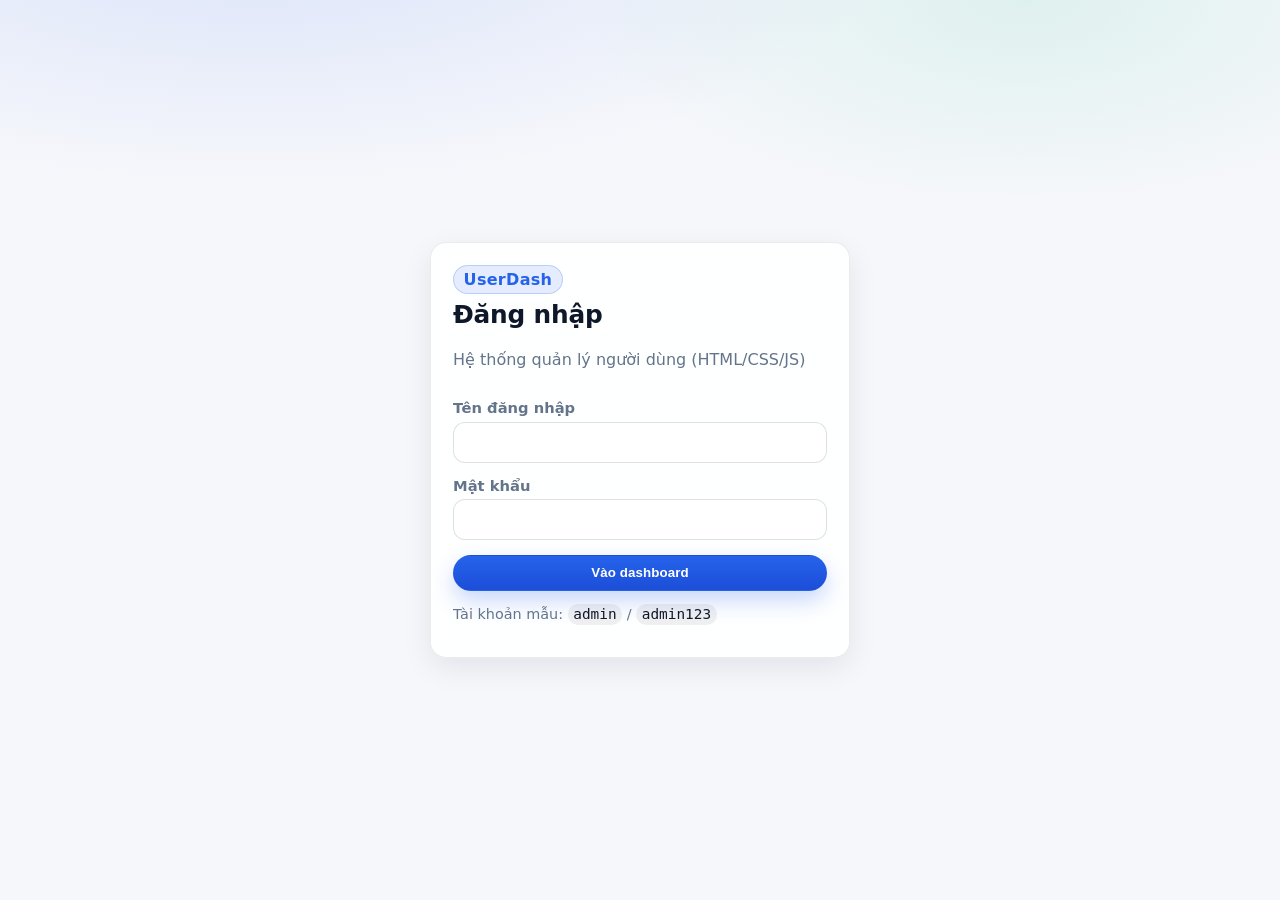
<file: index.html>
<!doctype html>
<html lang="vi">
  <head>
    <meta charset="UTF-8" />
    <meta name="viewport" content="width=device-width, initial-scale=1.0" />
    <meta name="color-scheme" content="light" />
    <title>Đăng nhập • User Dashboard</title>
    <link rel="stylesheet" href="styles.css" />
    <script defer src="app.js"></script>
  </head>
  <body class="page-login">
    <main class="auth">
      <section class="auth__card" aria-label="Đăng nhập hệ thống">
        <div class="auth__header">
          <div class="auth__badge">UserDash</div>
          <h1 class="auth__title">Đăng nhập</h1>
          <p class="muted">Hệ thống quản lý người dùng (HTML/CSS/JS)</p>
        </div>

        <form id="loginForm" class="form">
          <label class="field">
            <span class="field__label">Tên đăng nhập</span>
            <input id="loginUsername" name="username" type="text" autocomplete="username" required />
          </label>

          <label class="field">
            <span class="field__label">Mật khẩu</span>
            <input
              id="loginPassword"
              name="password"
              type="password"
              autocomplete="current-password"
              required
            />
          </label>

          <button class="btn btn--primary w-100" type="submit">Vào dashboard</button>
        </form>

        <p class="muted small">
          Tài khoản mẫu: <code>admin</code> / <code>admin123</code>
        </p>
      </section>
    </main>

    <div id="toast" class="toast" role="status" aria-live="polite" hidden></div>
  </body>
</html>
</file>
<file: styles.css>
:root {
  --bg: #f6f7fb;
  --surface: #ffffff;
  --surface-2: #fbfcff;
  --text: #0f172a;
  --muted: #64748b;
  --primary: #2563eb;
  --primary-2: #1d4ed8;
  --danger: #dc2626;
  --success: #16a34a;
  --warning: #d97706;
  --border: #e2e8f0;
  --shadow: 0 10px 30px rgba(2, 6, 23, 0.08);
  --shadow-sm: 0 6px 16px rgba(2, 6, 23, 0.08);
  --radius: 16px;
  --radius-sm: 12px;
  --font: system-ui, -apple-system, "Segoe UI", Roboto, Helvetica, Arial, "Apple Color Emoji",
    "Segoe UI Emoji";
}

*,
*::before,
*::after {
  box-sizing: border-box;
}

html,
body {
  height: 100%;
}

body {
  margin: 0;
  font-family: var(--font);
  color: var(--text);
  background: radial-gradient(1200px 500px at 20% -10%, rgba(37, 99, 235, 0.14), transparent 55%),
    radial-gradient(900px 420px at 80% 0%, rgba(16, 185, 129, 0.1), transparent 50%), var(--bg);
}

body.modal-open {
  overflow: hidden;
}

code {
  padding: 0.15rem 0.35rem;
  border-radius: 10px;
  background: rgba(2, 6, 23, 0.06);
  color: var(--text);
}

.muted {
  color: var(--muted);
}

.small {
  font-size: 0.9rem;
  line-height: 1.35;
}

textarea {
  width: 100%;
  border: 1px solid rgba(2, 6, 23, 0.12);
  border-radius: 12px;
  padding: 0.75rem;
  font-size: 1rem;
  background: var(--surface);
  color: var(--text);
  outline: none;
  resize: vertical;
  transition: border-color 120ms ease, box-shadow 120ms ease;
}

textarea:focus {
  border-color: rgba(37, 99, 235, 0.55);
  box-shadow: 0 0 0 4px rgba(37, 99, 235, 0.14);
}

.sr-only {
  position: absolute !important;
  width: 1px !important;
  height: 1px !important;
  padding: 0 !important;
  margin: -1px !important;
  overflow: hidden !important;
  clip: rect(0, 0, 0, 0) !important;
  border: 0 !important;
}

.w-100 {
  width: 100%;
}

/* Buttons */
.btn {
  appearance: none;
  border: 1px solid transparent;
  background: var(--surface);
  color: var(--text);
  border-radius: 999px;
  padding: 0.6rem 0.95rem;
  font-weight: 650;
  letter-spacing: 0.1px;
  cursor: pointer;
  transition: transform 120ms ease, box-shadow 120ms ease, background 120ms ease, border-color 120ms ease;
  user-select: none;
}

.btn:active {
  transform: translateY(1px);
}

.btn:disabled {
  opacity: 0.6;
  cursor: not-allowed;
}

.btn--primary {
  background: linear-gradient(180deg, var(--primary), var(--primary-2));
  color: #fff;
  box-shadow: 0 10px 22px rgba(37, 99, 235, 0.25);
}

.btn--primary:hover {
  box-shadow: 0 14px 28px rgba(37, 99, 235, 0.33);
}

.btn--ghost {
  background: rgba(2, 6, 23, 0.02);
  border-color: rgba(2, 6, 23, 0.08);
}

.btn--ghost:hover {
  background: rgba(2, 6, 23, 0.04);
  border-color: rgba(2, 6, 23, 0.14);
}

.btn--danger {
  background: rgba(220, 38, 38, 0.08);
  border-color: rgba(220, 38, 38, 0.22);
  color: var(--danger);
}

.btn--danger:hover {
  background: rgba(220, 38, 38, 0.12);
}

.icon-btn {
  width: 40px;
  height: 40px;
  border-radius: 999px;
  border: 1px solid rgba(2, 6, 23, 0.1);
  background: rgba(255, 255, 255, 0.7);
  display: inline-flex;
  align-items: center;
  justify-content: center;
  cursor: pointer;
  transition: background 120ms ease, border-color 120ms ease, transform 120ms ease;
}

.icon-btn:hover {
  background: rgba(255, 255, 255, 0.95);
  border-color: rgba(2, 6, 23, 0.18);
}

.icon-btn:active {
  transform: translateY(1px);
}

.icon-btn svg {
  width: 20px;
  height: 20px;
}

/* Forms */
.form {
  display: grid;
  gap: 0.9rem;
}

.field {
  display: grid;
  gap: 0.35rem;
}

.field__label {
  font-size: 0.92rem;
  color: var(--muted);
  font-weight: 600;
}

input,
select {
  width: 100%;
  border: 1px solid rgba(2, 6, 23, 0.12);
  border-radius: 12px;
  padding: 0.65rem 0.75rem;
  font-size: 1rem;
  background: var(--surface);
  color: var(--text);
  outline: none;
  transition: border-color 120ms ease, box-shadow 120ms ease;
}

input:focus,
select:focus {
  border-color: rgba(37, 99, 235, 0.55);
  box-shadow: 0 0 0 4px rgba(37, 99, 235, 0.14);
}

.form-grid {
  display: grid;
  grid-template-columns: repeat(2, minmax(0, 1fr));
  gap: 0.9rem;
}

@media (max-width: 720px) {
  .form-grid {
    grid-template-columns: 1fr;
  }
}

/* Auth */
.auth {
  min-height: 100vh;
  display: grid;
  place-items: center;
  padding: 24px;
}

.auth__card {
  width: min(420px, 100%);
  padding: 22px 22px 18px;
  border-radius: var(--radius);
  background: rgba(255, 255, 255, 0.9);
  border: 1px solid rgba(2, 6, 23, 0.08);
  box-shadow: var(--shadow);
  backdrop-filter: blur(10px);
}

.auth__header {
  display: grid;
  gap: 0.35rem;
  margin-bottom: 14px;
}

.auth__badge {
  display: inline-flex;
  width: fit-content;
  padding: 0.25rem 0.6rem;
  border-radius: 999px;
  background: rgba(37, 99, 235, 0.12);
  color: var(--primary);
  border: 1px solid rgba(37, 99, 235, 0.22);
  font-weight: 750;
  letter-spacing: 0.3px;
}

.auth__title {
  margin: 0;
  font-size: 1.55rem;
  letter-spacing: -0.2px;
}

/* App shell */
.app-shell {
  display: grid;
  grid-template-columns: 280px 1fr;
  min-height: 100vh;
}

.sidebar {
  position: sticky;
  top: 0;
  height: 100vh;
  padding: 16px;
  border-right: 1px solid rgba(2, 6, 23, 0.08);
  background: rgba(255, 255, 255, 0.82);
  backdrop-filter: blur(12px);
  display: grid;
  grid-template-rows: auto 1fr auto;
  gap: 16px;
}

.sidebar__brand {
  display: flex;
  align-items: center;
  justify-content: space-between;
  gap: 10px;
}

.brand {
  color: var(--text);
  text-decoration: none;
  font-weight: 800;
  letter-spacing: 0.2px;
  font-size: 1.05rem;
}

.sidebar__nav {
  display: grid;
  gap: 8px;
  align-content: start;
}

.nav-item {
  appearance: none;
  text-align: left;
  font: inherit;
  cursor: pointer;
  text-decoration: none;
  color: var(--text);
  font-weight: 650;
  padding: 10px 12px;
  border-radius: 14px;
  border: 1px solid transparent;
  background: transparent;
  transition: background 120ms ease, border-color 120ms ease;
}

.nav-item:hover {
  background: rgba(2, 6, 23, 0.03);
  border-color: rgba(2, 6, 23, 0.08);
}

.nav-item.is-active {
  background: rgba(37, 99, 235, 0.1);
  border-color: rgba(37, 99, 235, 0.18);
  color: var(--primary);
}

.sidebar__footer {
  display: grid;
  gap: 10px;
}

.user-chip {
  display: grid;
  gap: 2px;
  padding: 12px 12px;
  border-radius: var(--radius-sm);
  border: 1px solid rgba(2, 6, 23, 0.1);
  background: rgba(2, 6, 23, 0.02);
}

.main {
  padding: 18px 18px 28px;
}

.topbar {
  display: grid;
  grid-template-columns: auto 1fr auto;
  gap: 14px;
  align-items: center;
  margin-bottom: 16px;
}

.topbar__menu {
  display: none;
}

.topbar__title h1 {
  margin: 0;
  font-size: 1.45rem;
  letter-spacing: -0.2px;
}

.topbar__title p {
  margin: 2px 0 0;
}

.topbar__actions {
  display: flex;
  align-items: center;
  gap: 10px;
  justify-content: end;
}

.search {
  display: grid;
  grid-template-columns: 20px 1fr;
  gap: 8px;
  align-items: center;
  padding: 0.55rem 0.75rem;
  border-radius: 999px;
  border: 1px solid rgba(2, 6, 23, 0.12);
  background: rgba(255, 255, 255, 0.86);
}

.search svg {
  width: 18px;
  height: 18px;
  color: var(--muted);
}

.search--compact {
  min-width: min(320px, 100%);
}

.search input {
  border: none;
  padding: 0;
  outline: none;
  background: transparent;
}

.search input:focus {
  box-shadow: none;
}

/* Cards */
.cards {
  display: grid;
  grid-template-columns: repeat(3, minmax(0, 1fr));
  gap: 14px;
  margin-bottom: 14px;
}

.card {
  border-radius: var(--radius);
  border: 1px solid rgba(2, 6, 23, 0.08);
  background: rgba(255, 255, 255, 0.88);
  box-shadow: var(--shadow-sm);
  backdrop-filter: blur(10px);
}

.card--stat {
  padding: 16px 16px;
}

.stat {
  display: grid;
  gap: 6px;
}

.stat__label {
  color: var(--muted);
  font-weight: 650;
  font-size: 0.95rem;
}

.stat__value {
  font-size: 1.9rem;
  font-weight: 850;
  letter-spacing: -0.6px;
}

/* Panel */
.panel {
  border-radius: var(--radius);
  border: 1px solid rgba(2, 6, 23, 0.08);
  background: rgba(255, 255, 255, 0.92);
  box-shadow: var(--shadow-sm);
  overflow: hidden;
}

.panel__header {
  display: flex;
  align-items: center;
  justify-content: space-between;
  gap: 12px;
  padding: 14px 14px;
  border-bottom: 1px solid rgba(2, 6, 23, 0.06);
}

.panel__title {
  margin: 0;
  font-size: 1.05rem;
}

.filters {
  display: flex;
  align-items: center;
  gap: 10px;
  flex-wrap: wrap;
  justify-content: end;
}

.select select {
  border-radius: 999px;
  padding: 0.5rem 0.8rem;
  font-weight: 650;
  font-size: 0.95rem;
}

.table-wrap {
  overflow: auto;
}

.table {
  width: 100%;
  border-collapse: separate;
  border-spacing: 0;
  min-width: 860px;
}

.table th,
.table td {
  padding: 12px 12px;
  border-bottom: 1px solid rgba(2, 6, 23, 0.06);
  vertical-align: middle;
  text-align: left;
}

.table thead th {
  font-size: 0.92rem;
  color: var(--muted);
  background: rgba(2, 6, 23, 0.02);
  position: sticky;
  top: 0;
  z-index: 1;
}

.table tbody tr:hover {
  background: rgba(37, 99, 235, 0.04);
}

.th-actions {
  width: 160px;
}

.row-actions {
  display: flex;
  gap: 8px;
  justify-content: flex-end;
}

.pill {
  display: inline-flex;
  align-items: center;
  gap: 6px;
  padding: 0.25rem 0.55rem;
  border-radius: 999px;
  border: 1px solid rgba(2, 6, 23, 0.1);
  font-weight: 700;
  font-size: 0.9rem;
}

.pill--success {
  background: rgba(22, 163, 74, 0.12);
  border-color: rgba(22, 163, 74, 0.22);
  color: var(--success);
}

.pill--danger {
  background: rgba(220, 38, 38, 0.12);
  border-color: rgba(220, 38, 38, 0.22);
  color: var(--danger);
}

.panel__footer {
  display: flex;
  align-items: center;
  justify-content: space-between;
  gap: 10px;
  padding: 12px 14px;
  border-top: 1px solid rgba(2, 6, 23, 0.06);
}

.pagination {
  display: flex;
  align-items: center;
  gap: 10px;
}

.panel__body {
  padding: 14px 14px;
}

.module[hidden] {
  display: none;
}

.entity-grid,
.video-grid {
  display: grid;
  gap: 14px;
  padding: 14px;
}

.entity-grid {
  grid-template-columns: repeat(auto-fit, minmax(250px, 1fr));
}

.entity-card,
.video-card {
  border: 1px solid rgba(2, 6, 23, 0.08);
  border-radius: 18px;
  background: rgba(255, 255, 255, 0.94);
  box-shadow: var(--shadow-sm);
  overflow: hidden;
}

.entity-card {
  padding: 16px;
  display: grid;
  gap: 14px;
}

.entity-card__header {
  display: flex;
  justify-content: space-between;
  gap: 12px;
  align-items: start;
}

.entity-card__header h3,
.video-card__header h3 {
  margin: 0;
  font-size: 1.05rem;
}

.entity-card__header p,
.video-card__body p {
  margin: 4px 0 0;
}

.entity-meta {
  display: grid;
  grid-template-columns: repeat(2, minmax(0, 1fr));
  gap: 10px;
  margin: 0;
}

.entity-meta div {
  padding: 10px 12px;
  border-radius: 14px;
  background: rgba(2, 6, 23, 0.03);
}

.entity-meta dt {
  font-size: 0.85rem;
  color: var(--muted);
  margin-bottom: 4px;
}

.entity-meta dd {
  margin: 0;
  font-weight: 650;
}

.entity-notes {
  margin: 0;
  color: var(--muted);
}

.empty-state {
  padding: 28px;
  text-align: center;
  color: var(--muted);
}

.monitoring-layout {
  display: grid;
  grid-template-columns: minmax(0, 2fr) minmax(280px, 1fr);
  gap: 14px;
}

.monitoring-panel {
  display: grid;
  gap: 14px;
}

.monitoring-actions,
.form-actions {
  display: flex;
  gap: 10px;
  flex-wrap: wrap;
}

.monitoring-stage {
  border-radius: 18px;
  overflow: hidden;
  min-height: 320px;
  background: linear-gradient(145deg, #0f172a, #1e293b);
  display: grid;
  place-items: center;
}

.live-video {
  width: 100%;
  height: min(60vh, 520px);
  object-fit: cover;
  background: #020617;
}

.helper-list {
  display: grid;
  gap: 10px;
}

.helper-list p {
  margin: 0;
  padding: 12px 14px;
  border-radius: 14px;
  background: rgba(2, 6, 23, 0.03);
}

.toggle-card {
  display: flex;
  gap: 12px;
  align-items: start;
  padding: 12px 14px;
  border-radius: 16px;
  background: rgba(2, 6, 23, 0.03);
  border: 1px solid rgba(2, 6, 23, 0.08);
}

.toggle-card input {
  width: 18px;
  height: 18px;
  margin-top: 2px;
}

.toggle-card span {
  display: grid;
  gap: 4px;
}

.toggle-card small {
  line-height: 1.35;
}

.info-strip {
  padding: 12px 14px;
  border-radius: 14px;
  background: rgba(37, 99, 235, 0.08);
  border: 1px solid rgba(37, 99, 235, 0.14);
  color: var(--text);
}

.processed-preview {
  width: 100%;
  border-radius: 18px;
  border: 1px solid rgba(2, 6, 23, 0.1);
  background: #020617;
}

.video-grid {
  grid-template-columns: repeat(auto-fit, minmax(280px, 1fr));
}

.video-card__player {
  width: 100%;
  aspect-ratio: 16 / 9;
  background: #020617;
}

.video-card__body {
  padding: 14px;
  display: grid;
  gap: 10px;
}

.video-card__header {
  display: flex;
  justify-content: space-between;
  gap: 12px;
  align-items: start;
}

.video-meta {
  display: flex;
  flex-wrap: wrap;
  gap: 8px;
  color: var(--muted);
  font-size: 0.9rem;
}

.video-meta span {
  padding: 0.35rem 0.55rem;
  border-radius: 999px;
  background: rgba(2, 6, 23, 0.05);
}

.analysis-box {
  display: grid;
  gap: 8px;
  padding: 12px;
  border-radius: 14px;
  background: rgba(2, 6, 23, 0.03);
}

.analysis-box p {
  margin: 0;
}

.pill--warning {
  background: rgba(217, 119, 6, 0.12);
  border-color: rgba(217, 119, 6, 0.22);
  color: var(--warning);
}

/* Modal */
.modal {
  position: fixed;
  inset: 0;
  display: grid;
  place-items: center;
  padding: 18px;
  z-index: 50;
}

.modal[hidden] {
  display: none;
}

.modal__backdrop {
  position: absolute;
  inset: 0;
  background: rgba(2, 6, 23, 0.5);
  backdrop-filter: blur(2px);
}

.modal__dialog {
  position: relative;
  width: min(720px, 100%);
  border-radius: var(--radius);
  background: rgba(255, 255, 255, 0.96);
  border: 1px solid rgba(2, 6, 23, 0.12);
  box-shadow: var(--shadow);
  overflow: hidden;
}

.modal__header,
.modal__footer {
  display: flex;
  align-items: center;
  justify-content: space-between;
  gap: 10px;
  padding: 14px 14px;
}

.modal__header {
  border-bottom: 1px solid rgba(2, 6, 23, 0.06);
}

.modal__title {
  margin: 0;
  font-size: 1.05rem;
}

.modal__body {
  padding: 14px 14px;
}

.modal__footer {
  border-top: 1px solid rgba(2, 6, 23, 0.06);
}

/* Toast */
.toast {
  position: fixed;
  left: 16px;
  bottom: 16px;
  padding: 10px 12px;
  border-radius: 14px;
  border: 1px solid rgba(2, 6, 23, 0.12);
  background: rgba(255, 255, 255, 0.95);
  box-shadow: var(--shadow-sm);
  max-width: min(420px, calc(100vw - 32px));
  z-index: 60;
}

.toast[hidden] {
  display: none;
}

/* Responsive sidebar */
@media (max-width: 980px) {
  .app-shell {
    grid-template-columns: 1fr;
  }

  .sidebar {
    position: fixed;
    inset: 0 auto 0 0;
    width: min(300px, 86vw);
    transform: translateX(-110%);
    transition: transform 180ms ease;
    box-shadow: var(--shadow);
    z-index: 40;
  }

  body.sidebar-open .sidebar {
    transform: translateX(0);
  }

  .topbar {
    grid-template-columns: auto 1fr;
  }

  .topbar__menu {
    display: inline-flex;
  }

  .topbar__actions {
    grid-column: 1 / -1;
    justify-content: start;
    flex-wrap: wrap;
  }

  .monitoring-layout {
    grid-template-columns: 1fr;
  }

  .table {
    min-width: 760px;
  }
}

@media (max-width: 720px) {
  .cards {
    grid-template-columns: 1fr;
  }

  .entity-meta,
  .video-card__header {
    grid-template-columns: 1fr;
    display: grid;
  }

  .search--compact {
    min-width: 100%;
  }

  .panel__header,
  .panel__footer,
  .entity-card__header {
    align-items: start;
    flex-direction: column;
  }

  .monitoring-stage {
    min-height: 220px;
  }
  /* Chia màn hình Monitoring */
  .monitoring-container {
    display: grid;
    grid-template-columns: 2fr 1fr; /* 70% video - 30% bảng */
    gap: 20px;
    align-items: start;
  }

  .scrollable-log {
    max-height: 500px; /* Độ cao bằng cái video */
    overflow-y: auto;
  }

  .table--compact td, .table--compact th {
    padding: 10px 12px;
    font-size: 0.85rem;
  }

/* Hiệu ứng nháy xanh khi có biển số mới */
  .new-detection {
    background-color: #dcfce7 !important;
    animation: fadeOut 2s forwards;
  }

  @keyframes fadeOut {
    from { background-color: #dcfce7; }
    to { background-color: transparent; }
  }
  /* Chức năng 1: Layout Monitoring */
  .monitoring-container {
    display: grid;
    grid-template-columns: 1.5fr 1fr; /* Chia 60% video - 40% bảng */
    gap: 20px;
    align-items: start;
  }

  .table--compact td {
    padding: 12px 8px;
    font-size: 0.9rem;
    border-bottom: 1px solid #f1f5f9;
  }

  /* Hiệu ứng nháy khi có biển số mới */
  .row-new-detection {
    animation: highlightRow 2s ease-out;
  }

  @keyframes highlightRow {
    0% { background-color: #dcfce7; }
    100% { background-color: transparent; }
  }
}
</file>
